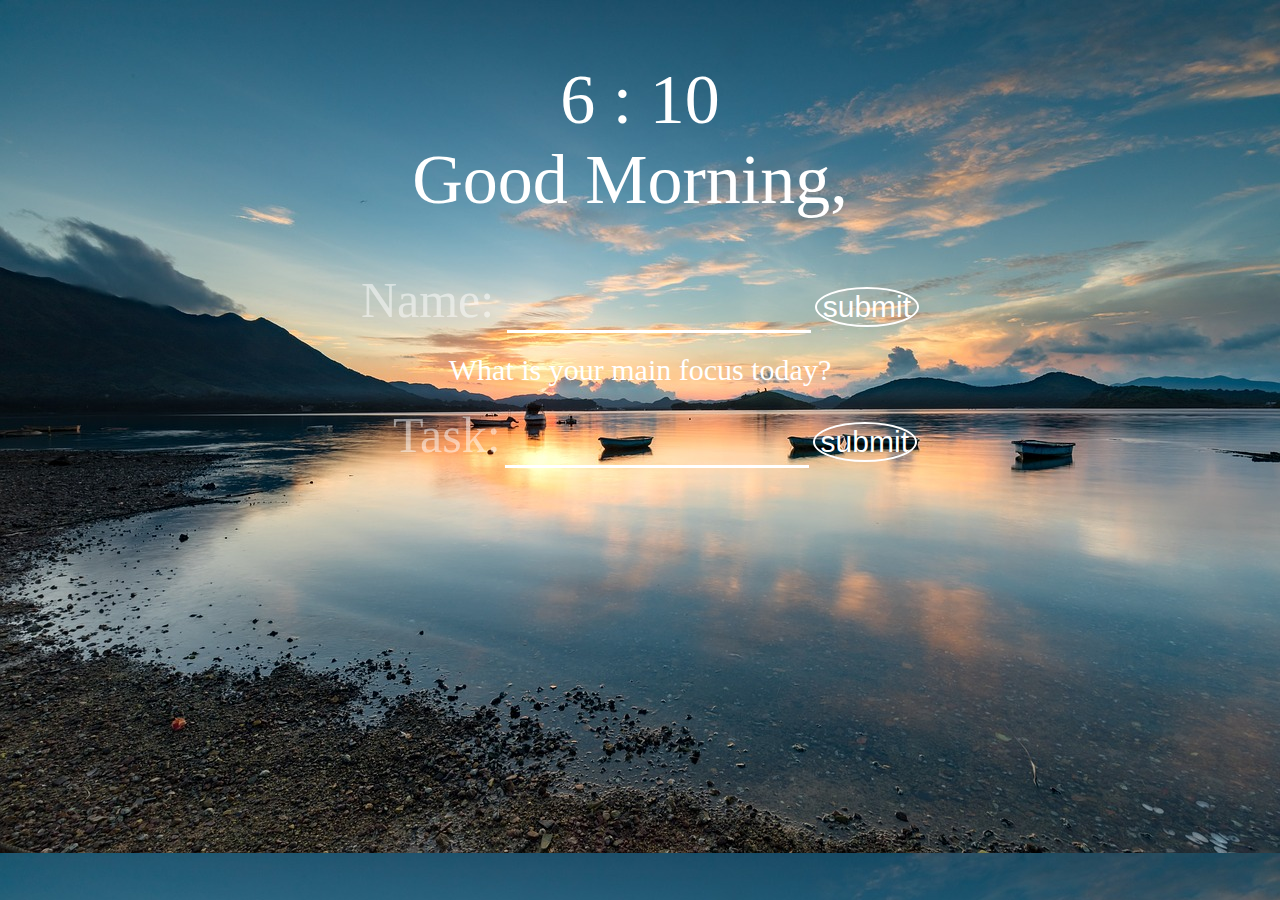
<file: index.html>
<!DOCTYPE html>
<html labg="en"> 
<head> 
<meta chrset="utf-8" /> 
<title>Clock Background</title>
<meta name="viewport" content="width=device-width, initial-scale=1.0, maximum-scale=1.0, minimum-scale=1.0">
<link rel="stylesheet" href="styles.css" />
</head> 
<body>
	<div class="form main background">
		<div class="clock-disp">
			<div class="clock"></div>
			<div class="clockandname">
				<div class="clock-message"></div>
				<div class="name"></div>
			</div>
		</div>
		<div class="nameshow">
			<form name="form1" action="javascript:void(0)" class="flex-1">
				<label for="nameInput" class="namelabel">Name: </label>
				<input type="text" class="nameInput" name="nameInput" value="">
				<input type="button" class="submit" value="submit" onclick="namesubmit();">
			</form>
		</div>
		<div class="task-message"></div>
		<div class="taskwrap">
			<div class="taskdisp">
				<div class="taskshow hidden"></div>
				<div class="taskplus hidden" onclick="taskzero();">&times;</div>
			</div>
		</div>
		<form name ="form2" onsubmit="checktext();"　action="javascript:void(0)" class="taskform flex-2">
			<div class="task-message hidden"></div> </br>
			<label for="taskinput" class="tasklabel">Task: </label>
			<input type="text" class="taskinput" value="" name="taskinput">
			<input type="button" class="submit-1" value="submit" onclick="tasksubmit();">
		</form>
		<div class="niceword"></div>
	</div>
</body>
<script src="main.js"></script>
</body> 
</html>
</file>
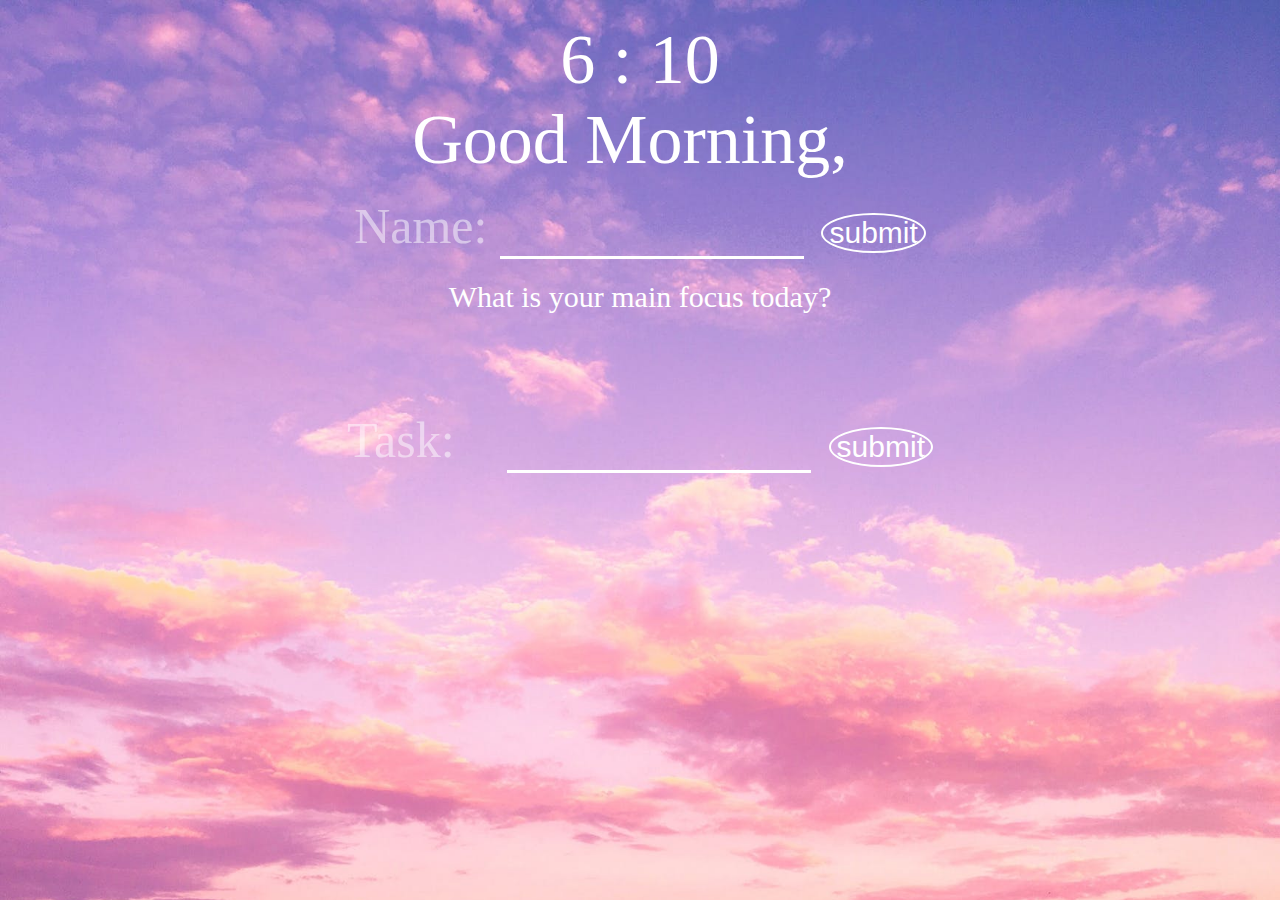
<file: ChinguPreWork/index.html>
<!DOCTYPE html>
<html labg="ja"> 
<head> 
<meta chrset="utf-8" /> 
<title>Clock Background</title> 
<link rel="stylesheet" href="styles.css" />
</head> 
<body>
	<div class="form main background">
			<div class="clock-disp-sm clock-disp">
				<div class="clock"></div>
				<div id="display">
					<div class="clock-message"></div>
					<form name="form1" action="javascript:void(0)" class="flex-1">
						<label for="nameInput" class="namelabel">Name: </label>
						<input type="text" class="nameInput" name="nameInput" value="">
						<input type="submit" class="submit" value="submit" onclick="namesubmit();">
					</form>
					<div class="name"></div>
				</div>
				<div class="task-message"></div>
				<!-- <div class="taskdisp"> -->
						<div class="taskcheck hidden">
								<div class="taskshow"></div>
								<div class="taskplus" onclick="taskzero();">&times;</div>
						</div>
						<form name ="form2" onsubmit="checktext();"　action="javascript:void(0)" class="taskform">
								<div class="task-message hidden"></div> </br>
								<label for="taskinput" class="tasklabel">Task: </label>
								<input type="text" class="taskinput" value="" name="taskinput">
								<input type="button" class="submit" value="submit" onclick="tasksubmit();">
							</form>
						<!-- </div> -->
						<div class="niceword"></div>
			</div>
	</div>
<script src="main.js"></script>
</body> 
</html>
</file>
<file: styles.css>
@charset "UTF-8"; 

body { 
  width: 100%;
  height: 100%;
  color: white;
}

.background {
  background-attachment: fixed;
  background-size: 100%;
  background-repeat: repeat;
  width: 100%; 
  height: 100%;
}

.flex {
  display: inline-flex;
  flex-wrap: wrap;
}

.haru-1 {
  background-image: url("./img/haru-1.jpg");
}

.haru-2 {
  background-image: url("./img/haru-2.jpg");
}

.haru-3 {
  background-image: url("./img/haru-3.jpg");
}

.natu-1 {
  background-image: url("./img/natu-1.jpg");
}

.natu-2 {
  background-image: url("./img/natu-2.jpg");
}

.natu-3 {
  background-image: url("./img/natu-3.jpg");
}

.aki-1 { 
  background-image: url("./img/aki-1.jpg");
}

.aki-2 {
  background-image: url("./img/aki-2.jpg");
}

.aki-3 {
  background-image: url("./img/aki-3.jpg");
}

.fuyu-1 {
  background-image: url("./img/fuyu-1.jpg");
}

.fuyu-2 {
  background-image: url("./img/fuyu-2.jpg");
}

.fuyu-3 {
  background-image: url("./img/fuyu-3.jpg");
}

.hidden {
  display: none;
}

.line {
  text-decoration: line-through;
}

@media (min-width: 320px) {

  .clock-disp {
    width: 100%;
    color: white; 
    text-align: center;  
    font-size: 50px;
  }

  .clock {
    font-size: 50px;
  }

  .clock-message {
  font-size: 30px;
  }

  .widthchange {
    width: 100%;
  }

  .name {
    font-size: 70px;
    padding-left: 10px;
  }

  .nameshow {
    text-align: center;
  }

  .namelabel {
    font-size: 40px;
    opacity: 0.5;
    width:   100%;
  }

  .flex-1 {
    display: flex;
    flex-wrap: wrap;
  }

  .nameInput {
    width: 70%;
    margin: 0 70px 20px 70px;
    border-top: none;
    border-right: none;
    border-left: none;
    border-bottom: solid 3px white;
    background: none;
    font-size: 50px;
    color: white;
    text-align: center;
  }

  .submit {
    margin: 0 auto;
    font-size: 30px;
    color: white;
    border: solid 2px white;
    border-radius: 50%;
    background-color: transparent;
  }

  .submit-1 {
    margin: 0 auto;
    margin-bottom: 20px;
    font-size: 30px;
    color: white;
    border: solid 2px white;
    border-radius: 50%;
    background-color: transparent;
  }

  .task-message {
    font-size: 25px;
      padding-top: 10px;
      padding-bottom: 0;
      text-align: center;
  }

  .tasklabel {
    display: none;
  }

  .taskinput {
    width: 180px;
      margin: 0 70px 10px 70px;
    border-right: none;
    border-left: none;
    border-bottom: solid 3px white;
    background: none;
    font-size: 50px;
    color: white;
    text-align: center;
  }

  .taskwrap {
    margin: 0 40px;
  }

  .taskshow {
    text-align: center;
    font-size: 60px;
    padding-left: 20px;
    height: 70px;
  }

  .taskplus {
    font-size: 50px;
    height: 60px;
    /* padding-top: 10px; */
    padding-left: 20px;
    text-align: center;
   }

  .niceword {
    text-align: center;
    font-size: 17px;
    margin-bottom: 5px;
  }

  .flex {
    display: flex;
      flex-wrap: wrap;
  }

  .flex-2 {
    display: grid;
  }

  .form {
    position: absolute; 
    z-index: 1; 
    left: 0; 
    top: 0; 
    height: 100%; 
    width: 100%; 
    overflow: auto;
  }
}

@media (min-width: 768px) {
  .form {
    position: absolute; 
    z-index: 1; 
    left: 0; 
    top: 0; 
    height: 100%; 
    width: 100%; 
    overflow: auto;
  }

  .nameshow {
    text-align: center;
  }

  .name-box {
    width: calc(100% * 0.6);
    height: 70px;
    border: none;
    border-bottom: solid 2px lightgray;
    text-align: center;
    font-size: 70px;
    margin: 0 0 0 10px;
  }
  
  .task-box {
    width: calc(100% * 0.6);
    height: 70px;
    border: none;
    border-bottom: solid 2px lightgray;
    text-align: center;
    font-size: 70px;
    margin: 0 0 0 10px; 
    margin-right: 100px;
  }
  
  .clock {
    padding-top: 100px;
    font-size: 70px;
  }

  .clock-disp {
    width: 100%;
    color: white; 
    text-align: center;  
    font-size: 70px;
  }
  
  .niceword {
    height: 50px;
    color: white;
    font-size: 30px;
    text-align: center;
  }
  
  .clock-message {
    padding-right: 20px;
    padding-bottom: 50px;
    font-size: 70px;
  }

  .taskplus {
    font-size: 50px;
    padding-left: 10px;
    cursor: pointer;
  }
  
  .namelabel {
    font-size: 50px;
    opacity: 0.5;
  }

  .nameInput {
    width: 300px;
    border-top: none;
    border-right: none;
    border-left: none;
    border-bottom: solid 3px white;
    background: none;
    font-size: 50px;
    color: white;
    text-align: center;
    margin: 0;
  }

  .tasklabel {
    display: inherit;
    font-size: 50px;
    opacity: 0.5;
    padding-left: 30px;
  }

  .taskinput {
    width: 300px;
    margin: 0;
    border-top: none;
    border-right: none;
    border-left: none;
    border-bottom: solid 3px white;
    background: none;
    font-size: 50px;
    color: white;
    text-align: center;
  }
  
  .task-message {
    font-size: 30px;
    padding-top: 20px;
    padding-bottom: 0;
    text-align: center;
  }

  .task {
    width: 50%;
    margin-right: 400px;
    text-align: left;
  }

  .taskform {
    text-align: center;
    width: 100%;
  }

  .taskshow {
    text-align: center;
    font-size: 60px;
  }

  .taskwrap {
    text-align: center;
  }

  .submit {
    margin: 0 auto;
    font-size: 30px;
    color: white;
    border: solid 2px white;
    border-radius: 50%;
    background-color: transparent;
  }

  .submit-1 {
    margin-bottom: 0;
  }

  .background {
    background-attachment: fixed;
    background-size: 100%;
    background-repeat: repeat;
    width: 100%; 
    height: 100%;
  }

  .name {
    font-size: 70px;
    padding-left: 10px;
  }

  .flex {
    display: inline-flex;
    margin: 10px;
  }
  
  .flex-1 {
    display: inline;
  }

  .flex-2 {
    display: inline-block;
  }

  .clock-disp {
    width: 100%;
    color: white; 
    text-align: center;  
    font-size: 70px;
  }

  .hidden {
    display: none;
  }

  .widthchange {
    width: auto;
    font-size: 70px;
  }

}

@media (min-width: 1024px) {

  .widthchange {
    font-size: 70px;
  }

  .clock {
    padding-top: 60px;
  }
  .clock-message {
    padding-bottom: 50px;
}

}
</file>
<file: ChinguPreWork/styles.css>
@charset "UTF-8"; 

body { 
  width: 100%;
  height: 100%;
}

.background {
  background-attachment: fixed;
  background-size: 100%;
  background-repeat: repeat;
  width: 100%; 
  height: 100%;
}

.haru-1 {
  background-image: url("./img/haru-1.jpg");
}

.haru-2 {
  background-image: url("./img/haru-2.jpg");
}

.haru-3 {
  background-image: url("./img/haru-3.jpg");
}

.natu-1 {
  background-image: url("./img/natu-1.jpg");
}

.natu-2 {
  background-image: url("./img/natu-2.jpg");
}

.natu-3 {
  background-image: url("./img/natu-3.jpg");
}

.aki-1 { 
  background-image: url("./img/aki-1.jpg");
}

.aki-2 {
  background-image: url("./img/aki-2.jpg");
}

.aki-3 {
  background-image: url("./img/aki-3.jpg");
}

.fuyu-1 {
  background-image: url("./img/fuyu-1.jpg");
}

.fuyu-2 {
  background-image: url("./img/fuyu-2.jpg");
}

.fuyu-3 {
  background-image: url("./img/fuyu-3.jpg");
}

.hidden {
  display: none;
}

.line {
  text-decoration: line-through;
}

@media (min-width: 768px) {

  .flex {
    display: inline-flex;
    margin: 10px;
}
  .clock {
    padding-top: 100px;
  }
}

@media (max-width: 1440px) {

  .form {
    position: absolute; 
    z-index: 1; 
    left: 0; 
    top: 0; 
    height: 100%; 
    width: 100%; 
    overflow: auto;
  }
  
  .flex {
    display: inline-flex;
  }

  .name-box {
    width: calc(100% * 0.6);
    height: 70px;
    border: none;
    border-bottom: solid 2px lightgray;
    text-align: center;
    font-size: 70px;
    margin: 0 0 0 10px;
  }
  
  .task-box {
    width: calc(100% * 0.6);
    height: 70px;
    border: none;
    border-bottom: solid 2px lightgray;
    text-align: center;
    font-size: 70px;
    margin: 0 0 0 10px; 
    margin-right: 100px;
  }
  
  .clock {
    padding-top: 20px;
    font-size: 70px;
  }

  .clock-disp {
    width: 100%;
    height: 400px; 
    color: white; 
    text-align: center;  
    font-size: 70px;
  }
  
  .niceword {
    height: 50px;
    color: white;
    font-size: 30px;
  }
  
  .clock-message {
    padding-right: 20px;
  }

  .taskplus {
    font-size: 50px;
    padding: 20px;
    cursor: pointer;
  }
  
  .hidden {
    display: none;
  }

  .namelabel {
    font-size: 50px;
    opacity: 0.5;
  }

  .nameInput {
    width: 300px;
    border-top: none;
    border-right: none;
    border-left: none;
    border-bottom: solid 3px white;
    background: none;
    font-size: 50px;
    color: white;
    text-align: center;
  }

  .tasklabel {
    font-size: 50px;
    opacity: 0.5;
    padding-right: 40px;
  }

  .taskinput {
    width: 300px;
    border-top: none;
    border-right: none;
    border-left: none;
    border-bottom: solid 3px white;
    background: none;
    font-size: 50px;
    /* margin-left: 100px; */
    color: white;
    text-align: center;
  }
  
  .task-message {
    font-size: 30px;
    padding-top: 20px;
    padding-bottom: 0;
  }

  .task {
    width: 50%;
    margin-right: 400px;
    text-align: left;
  }

  .submit {
    margin: 0 auto;
    font-size: 30px;
    color: white;
    border: solid 2px white;
    border-radius: 50%;
    background-color: transparent;
  }
  
  .background {
    background-attachment: fixed;
    background-size: 100%;
    background-repeat: repeat;
    width: 100%; 
    height: 100%;
  }
  .name {
    font-size: 70px;
    padding-left: 10px;
  }
}
</file>
